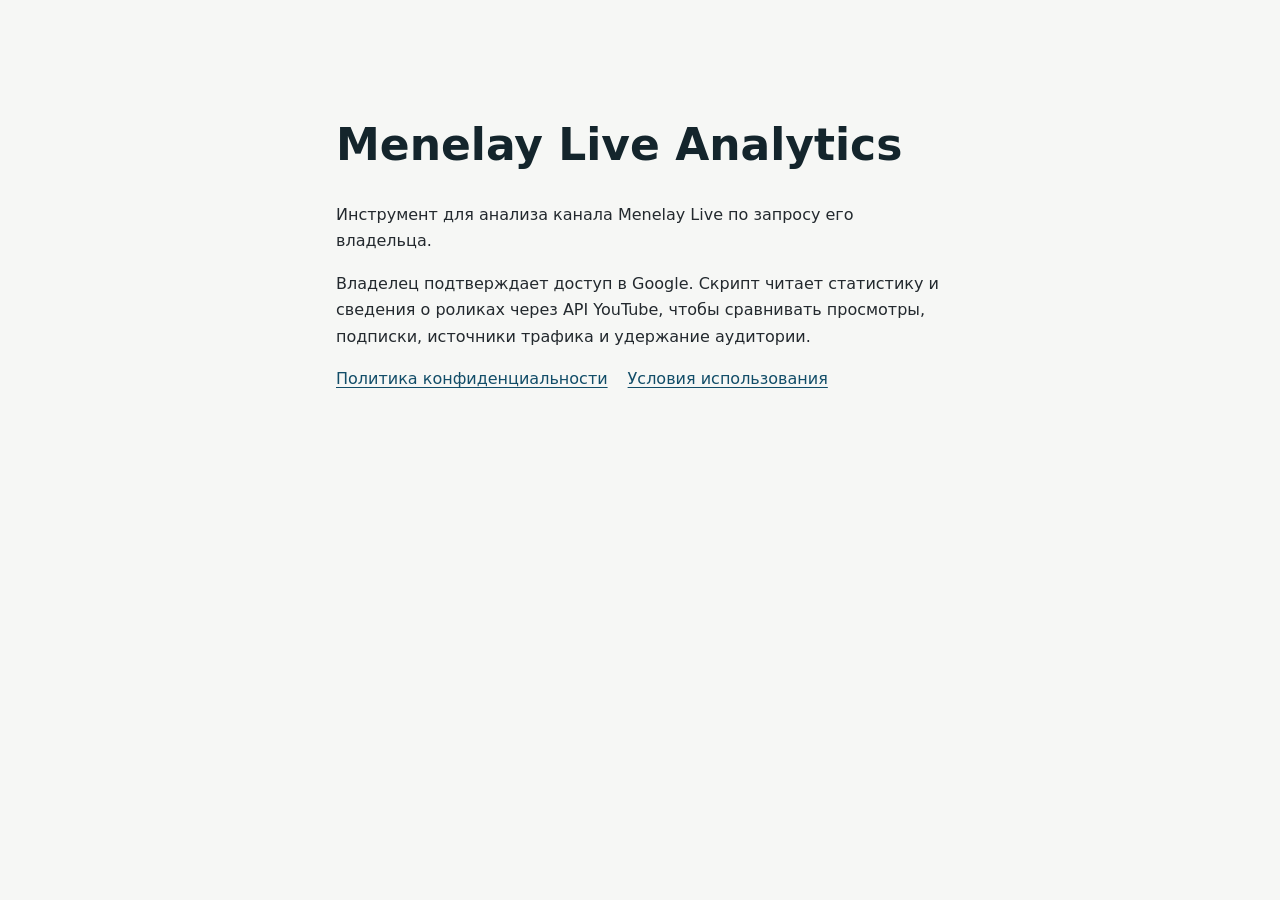
<file: index.html>
<!doctype html>
<html lang="ru">
<head>
  <meta charset="utf-8">
  <meta name="viewport" content="width=device-width, initial-scale=1">
  <title>Menelay Live Analytics</title>
  <link rel="stylesheet" href="style.css">
</head>
<body>
  <main>
    <h1>Menelay Live Analytics</h1>
    <p>Инструмент для анализа канала Menelay Live по запросу его владельца.</p>
    <p>Владелец подтверждает доступ в Google. Скрипт читает статистику и сведения о роликах через API YouTube, чтобы сравнивать просмотры, подписки, источники трафика и удержание аудитории.</p>
    <nav aria-label="Информация о приложении">
      <a href="privacy.html">Политика конфиденциальности</a>
      <a href="terms.html">Условия использования</a>
    </nav>
  </main>
</body>
</html>
</file>
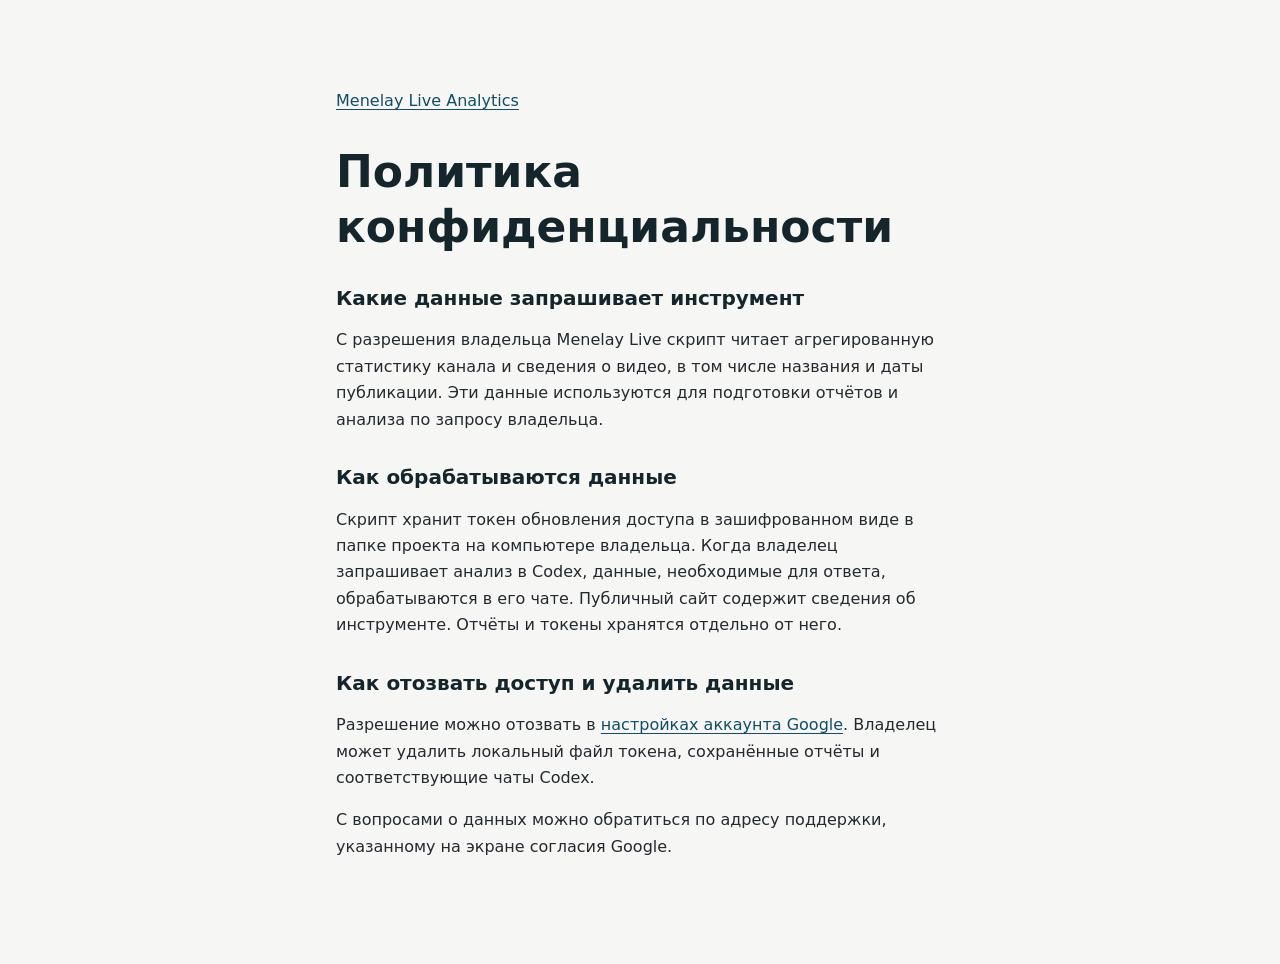
<file: privacy.html>
<!doctype html>
<html lang="ru">
<head>
  <meta charset="utf-8">
  <meta name="viewport" content="width=device-width, initial-scale=1">
  <title>Политика конфиденциальности · Menelay Live Analytics</title>
  <link rel="stylesheet" href="style.css">
</head>
<body>
  <main>
    <nav aria-label="Информация о приложении"><a href="index.html">Menelay Live Analytics</a></nav>
    <h1>Политика конфиденциальности</h1>
    <h2>Какие данные запрашивает инструмент</h2>
    <p>С разрешения владельца Menelay Live скрипт читает агрегированную статистику канала и сведения о видео, в том числе названия и даты публикации. Эти данные используются для подготовки отчётов и анализа по запросу владельца.</p>
    <h2>Как обрабатываются данные</h2>
    <p>Скрипт хранит токен обновления доступа в зашифрованном виде в папке проекта на компьютере владельца. Когда владелец запрашивает анализ в Codex, данные, необходимые для ответа, обрабатываются в его чате. Публичный сайт содержит сведения об инструменте. Отчёты и токены хранятся отдельно от него.</p>
    <h2>Как отозвать доступ и удалить данные</h2>
    <p>Разрешение можно отозвать в <a href="https://myaccount.google.com/connections">настройках аккаунта Google</a>. Владелец может удалить локальный файл токена, сохранённые отчёты и соответствующие чаты Codex.</p>
    <p>С вопросами о данных можно обратиться по адресу поддержки, указанному на экране согласия Google.</p>
  </main>
</body>
</html>
</file>
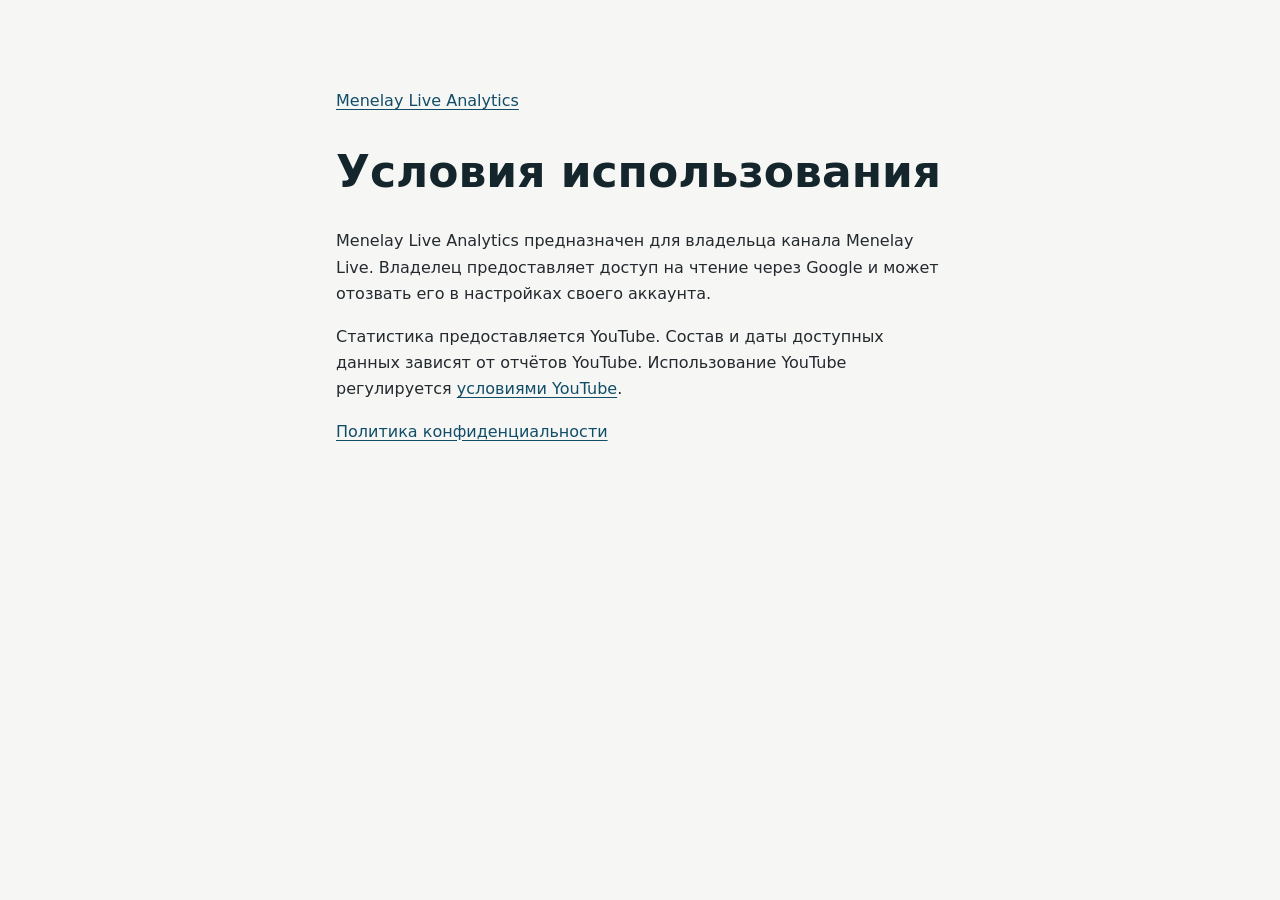
<file: terms.html>
<!doctype html>
<html lang="ru">
<head>
  <meta charset="utf-8">
  <meta name="viewport" content="width=device-width, initial-scale=1">
  <title>Условия использования · Menelay Live Analytics</title>
  <link rel="stylesheet" href="style.css">
</head>
<body>
  <main>
    <nav aria-label="Информация о приложении"><a href="index.html">Menelay Live Analytics</a></nav>
    <h1>Условия использования</h1>
    <p>Menelay Live Analytics предназначен для владельца канала Menelay Live. Владелец предоставляет доступ на чтение через Google и может отозвать его в настройках своего аккаунта.</p>
    <p>Статистика предоставляется YouTube. Состав и даты доступных данных зависят от отчётов YouTube. Использование YouTube регулируется <a href="https://www.youtube.com/t/terms">условиями YouTube</a>.</p>
    <p><a href="privacy.html">Политика конфиденциальности</a></p>
  </main>
</body>
</html>
</file>
<file: style.css>
:root {
  color-scheme: light;
  font: 1rem/1.65 Inter, system-ui, sans-serif;
  color: #23292e;
  background: #f6f7f5;
}

main {
  max-width: 38rem;
  margin: 0 auto;
  padding: clamp(2rem, 8vw, 5rem) 1.25rem;
}

h1, h2 {
  line-height: 1.25;
  color: #14252c;
}

h1 {
  font-size: clamp(1.8rem, 6vw, 2.75rem);
}

h2 {
  margin-top: 2rem;
  font-size: 1.25rem;
}

nav {
  display: flex;
  flex-wrap: wrap;
  gap: .5rem 1.25rem;
}

a {
  color: #124d68;
  text-underline-offset: .17em;
}
</file>
